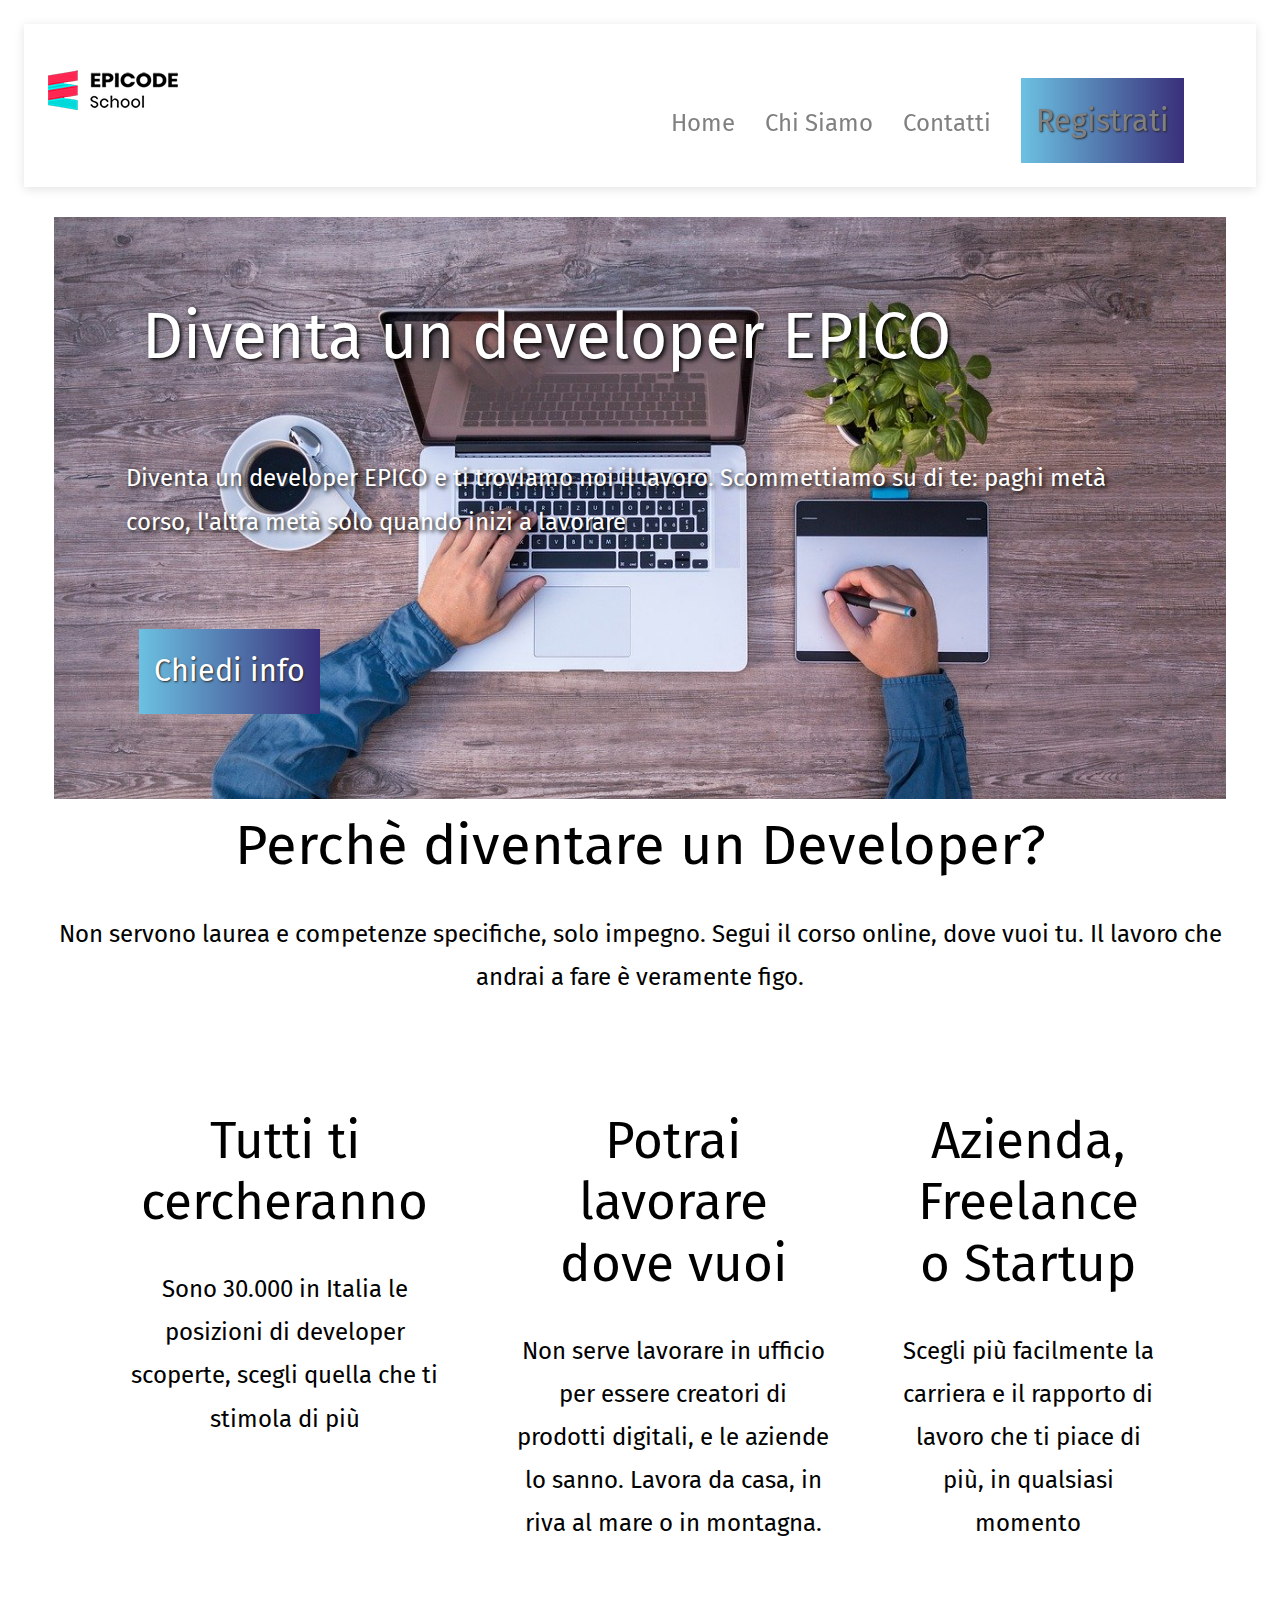
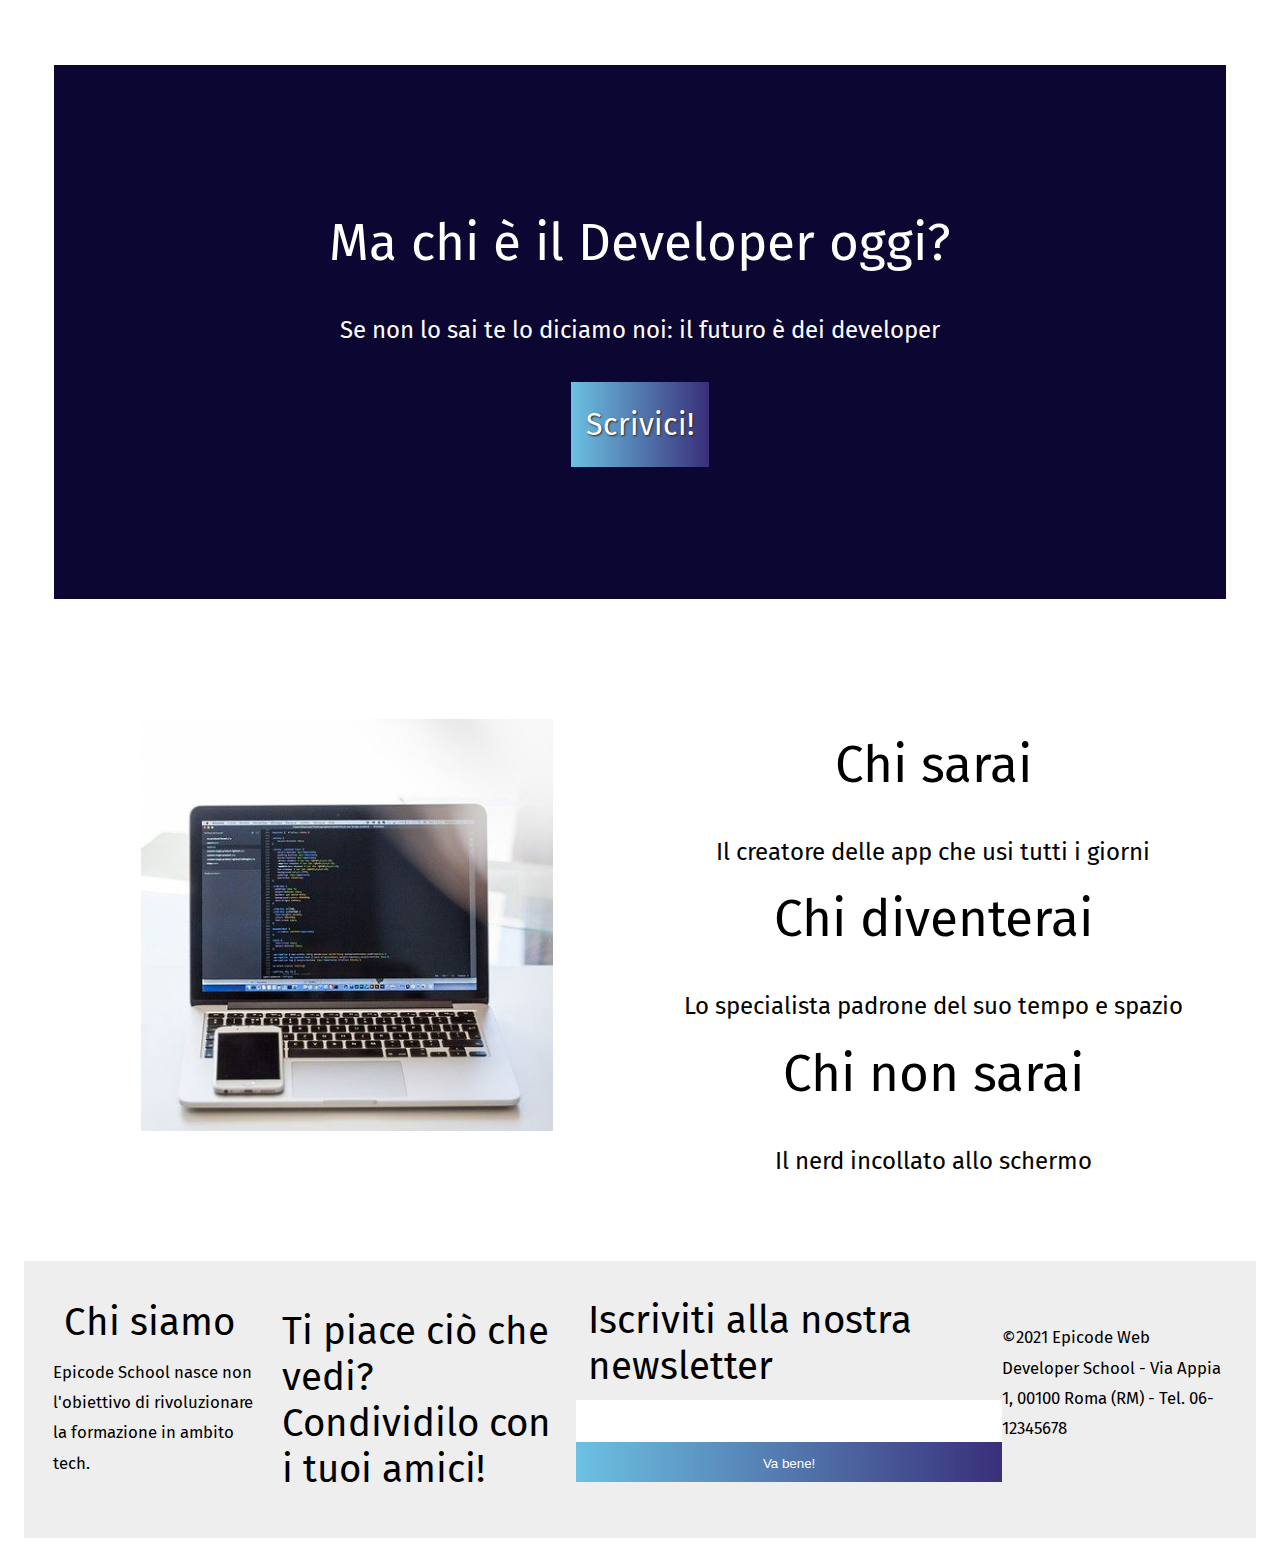
<file: index.html>
<!DOCTYPE html>
<html lang="en">
<head>
    <meta charset="UTF-8">
    <meta http-equiv="X-UA-Compatible" content="IE=edge">
    <meta name="viewport" content="width=device-width, initial-scale=1.0">
    <title>Epicode - Formazione Web Developer</title>
    <meta name="description" content="Epicode School: il punto di partenza per la tua professione di Developer">
    <link rel="stylesheet" href="css/reset.css">
    <link rel="stylesheet" href="css/stile.css">
    <link rel="preconnect" href="https://fonts.googleapis.com">
    <link rel="preconnect" href="https://fonts.gstatic.com" crossorigin>
    <link href="https://fonts.googleapis.com/css2?family=Fira+Sans&display=swap" rel="stylesheet">
    <link href="https://cdn.lineicons.com/3.0/lineicons.css" rel="stylesheet">

</head>
<body>
    
        <div class="container">
            <header>
                <div>
                    <a href="index.html" title="Homepage">
                        <img src="images/logo.png" alt="logo epicode">
                    </a>
                </div>
                <label for="menuButton" id="menuMobile">
                    <i class="lni lni-more-alt"></i>
                </label>
                <input type="checkbox" id="menuButton">
                <nav>
                    <ul>
                        <li><a href="index.html" title="Homepage">Home</a></li>
                        <li><a href="chi-siamo.html" title="Chi Siamo">Chi Siamo</a></li>
                        <li><a href="contatti.html" title="Contatti">Contatti</a></li>
                        <li><div class="pulsanti"><a href="" title="Registrati">Registrati</a></div></li>
                    </ul>
                </nav>
            </header>
        </div>

    
    <main>
        <div id="diventa">
            <h1>Diventa un developer EPICO</h1>
            <p>Diventa un developer EPICO e ti troviamo noi il lavoro. Scommettiamo su di te: paghi metà corso, 
                l'altra metà solo quando inizi a lavorare</p>
                <div class="pulsanti"><a href="">Chiedi info</a></div>
           </div> 

        <h2>Perchè diventare un Developer?</h2>
        <p>Non servono laurea e competenze 
            specifiche, solo impegno.
            Segui il corso online, dove vuoi tu.
            Il lavoro che andrai a fare è veramente figo.
        </p>

     <div class="boxes">
        <div class=box1>
            <i class="lni lni-comments"></i>

            <h3>Tutti ti cercheranno</h3>
            <p>Sono 30.000 in Italia le posizioni di developer
                scoperte, scegli quella che ti stimola di più
            </p>
        </div>

        <div class=box2>
            <i class="lni lni-map-marker"></i>
             <h3>Potrai lavorare dove vuoi</h3>
            <p>Non serve lavorare in ufficio per essere creatori 
                di prodotti digitali, e le aziende lo sanno. Lavora 
                da casa, in riva al mare o in montagna.
            </p>
        </div>


        <div class=box3>
            <i class="lni lni-consulting"></i>
            <h3>Azienda, Freelance o Startup</h3>
            <p>Scegli più facilmente la carriera e il rapporto di 
                lavoro che ti piace di più, in qualsiasi momento
            </p>
        </div>
    </div>

        <div class=box4>
            <h3>Ma chi è il Developer oggi?</h3>
            <p>Se non lo sai te lo diciamo noi: il futuro è dei 
                developer
            </p>
            <div class="pulsanti">Scrivici!</div>
        </div>

<aside> 
    <div>      
        <img src="images/notebook.jpg">
    </div>

    <div>
            <h3><i class="lni lni-happy"></i>  Chi sarai</h3>
                <p>Il creatore delle app che usi tutti i giorni</p>
  

            <h3><i class="lni lni-cool"></i>  Chi diventerai</h3>
            <p>Lo specialista padrone del suo tempo e spazio</p>

        
            <h3> <i class="lni lni-suspect"></i>  Chi non sarai</h3>
            <p>Il nerd incollato allo schermo</p>

    </div>

        </aside>

    </main>
    <footer>        
        <div>
        <h4>Chi siamo</h4>

        <p>Epicode School nasce non l'obiettivo
            di rivoluzionare la formazione in 
            ambito tech.
        </p>
        </div>

        <div>
        <h4>Ti piace ciò che vedi?
            Condividilo con i tuoi amici!
        </h4>

            <i class="lni lni-facebook-original"></i> 
            <i class="lni lni-linkedin-original"></i> 
            <i class="lni lni-instagram-filled"></i>
        </div>

        <div>
        <h4>Iscriviti alla nostra
            newsletter
        </h4>

        <div class="form">
            <input type="text" placeholder="" name="mail" required>

          <a href="http://www.google.com" target="_blank" id="scrivici">
            <input type="submit" value="Va bene!" name="vabene">
        </a>
        </div>
    </div>

 

        <p> &copy;2021 Epicode Web Developer School 
            - Via Appia 1, 00100 Roma (RM) - Tel. 
            06-12345678
        </p>
    </footer>

</body>
</html>
</file>
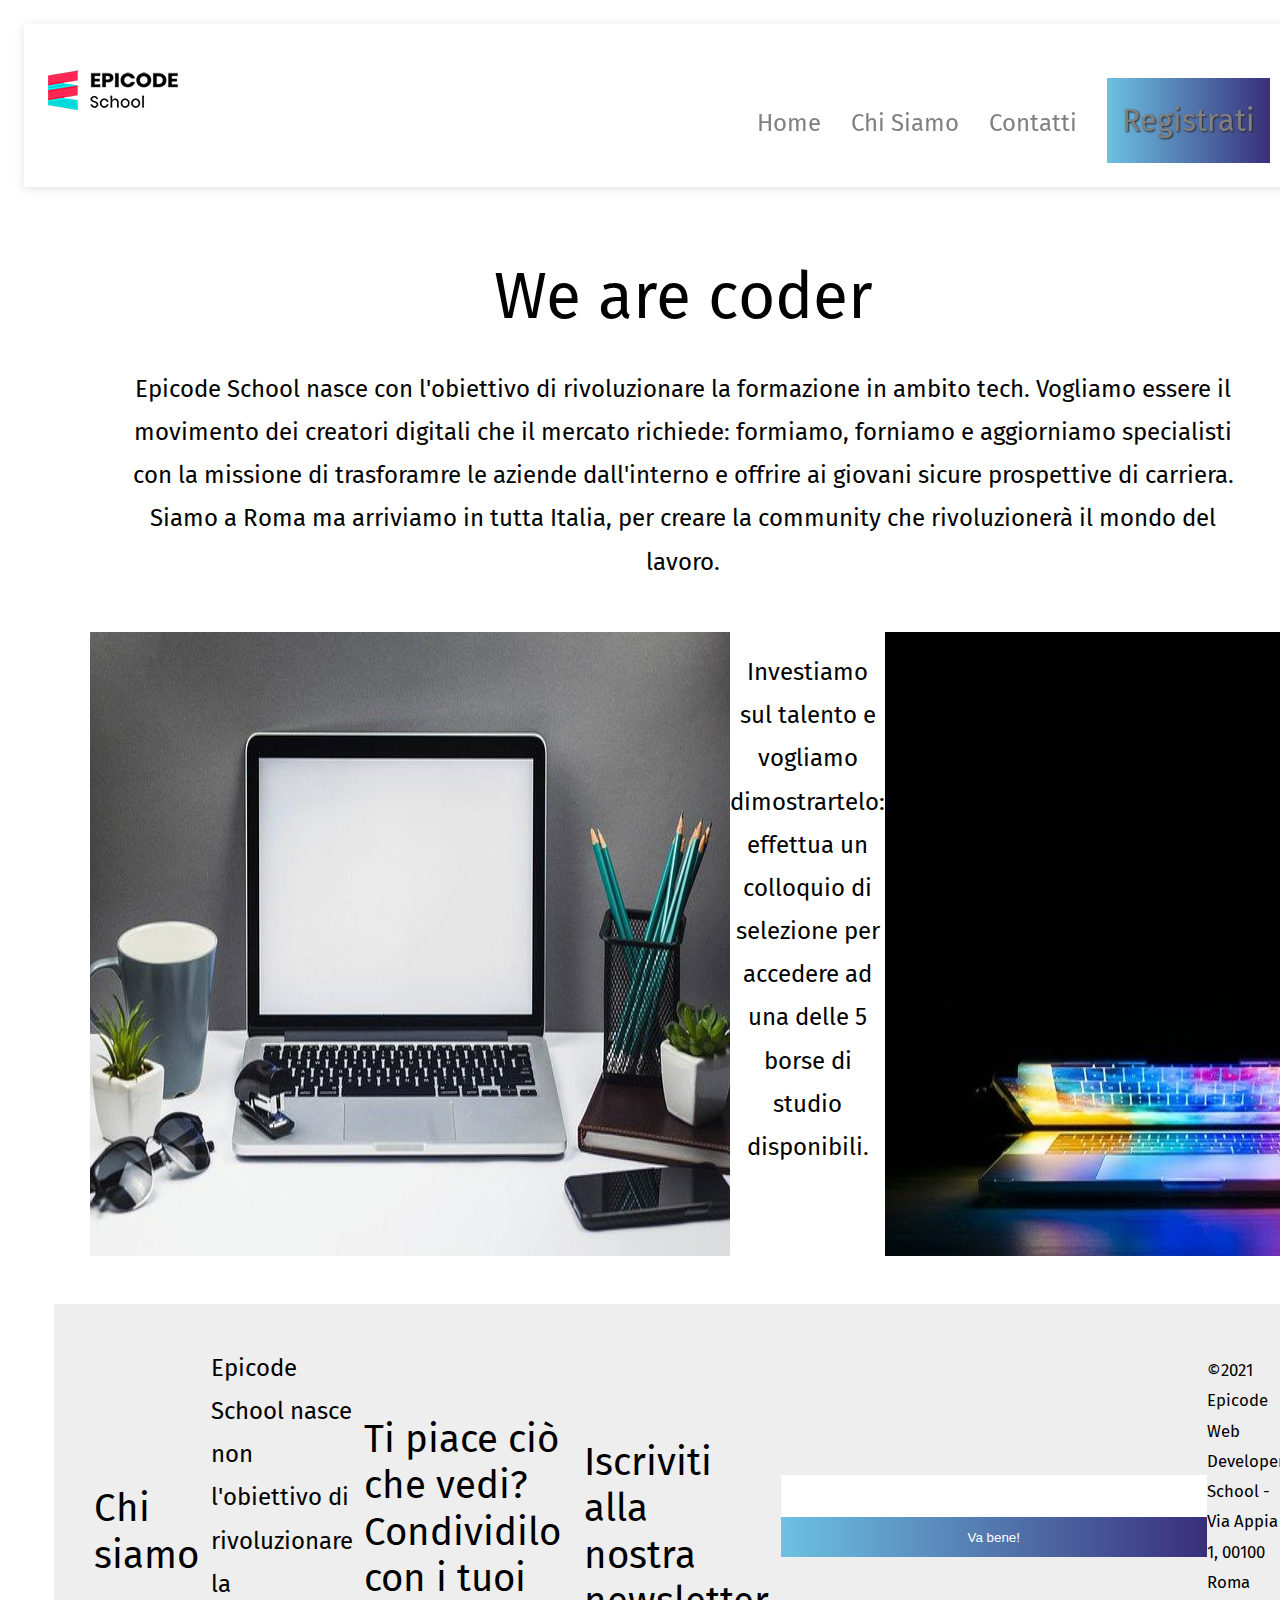
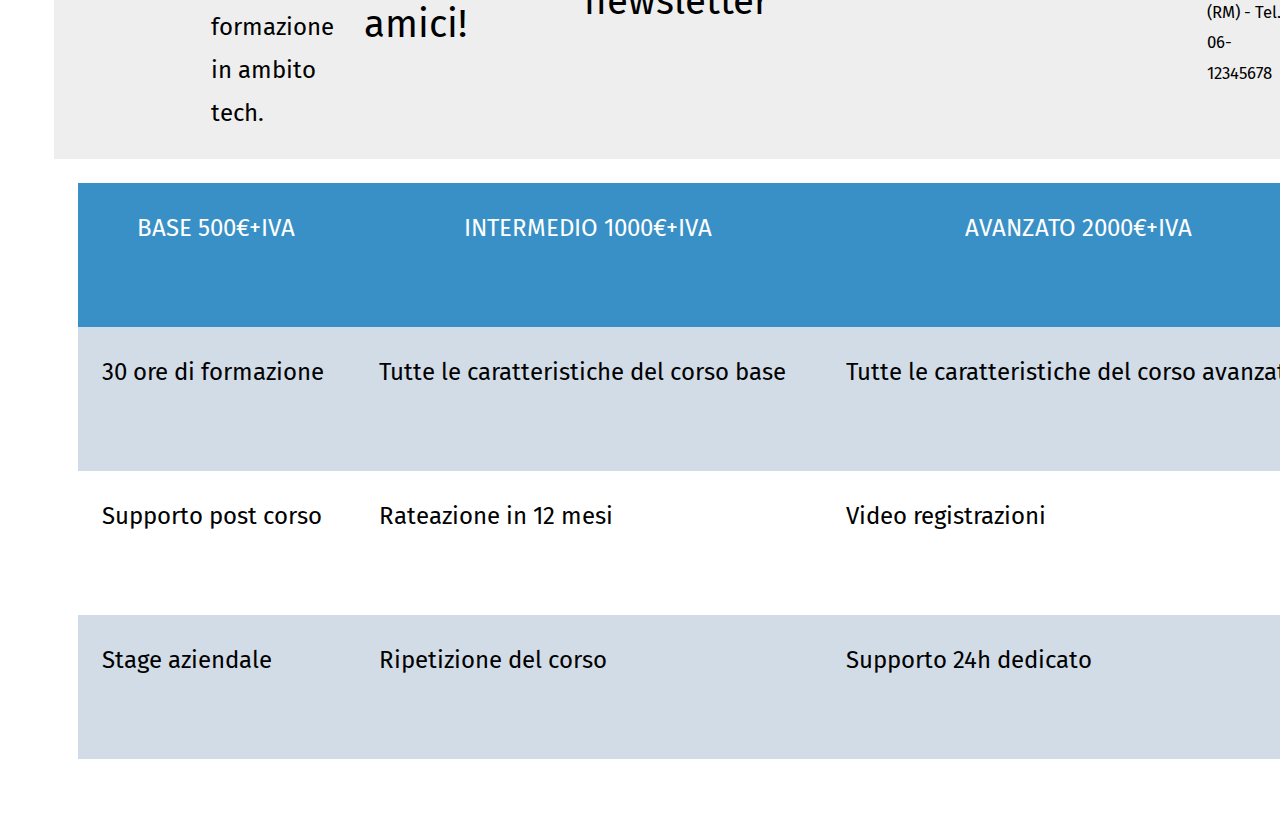
<file: chi-siamo.html>
<!DOCTYPE html>
<html lang="en">
<head>
    <meta charset="UTF-8">
    <meta http-equiv="X-UA-Compatible" content="IE=edge">
    <meta name="viewport" content="width=device-width, initial-scale=1.0">
    <title>Epicode - Formazione Web Developer | Chi siamo</title>
    <meta name="description" content="Epicode School: il punto di partenza per la tua professione di Developer">
    <link rel="stylesheet" href="css/reset.css">
    <link rel="stylesheet" href="css/stile.css">
    <link rel="preconnect" href="https://fonts.googleapis.com">
    <link rel="preconnect" href="https://fonts.gstatic.com" crossorigin>
    <link href="https://fonts.googleapis.com/css2?family=Fira+Sans&display=swap" rel="stylesheet">
    <link href="https://cdn.lineicons.com/3.0/lineicons.css" rel="stylesheet">

</head>
<body>
    
        <div class="container">
            <header>
                <div>
                    <a href="index.html" title="Homepage">
                        <img src="images/logo.png" alt="logo epicode">
                    </a>
                </div>
                <label for="menuButton" id="menuMobile">
                    <i class="lni lni-more-alt"></i>
                </label>
                <input type="checkbox" id="menuButton">
                <nav>
                    <ul>
                        <li><a href="index.html" title="Homepage">Home</a></li>
                        <li><a href="chisiamo.html" title="Chi Siamo">Chi Siamo</a></li>
                        <li><a href="contatti.html" title="Contatti">Contatti</a></li>
                        <li><div class="pulsanti"><a href="">Registrati</a></div></li>

                    </ul>
                </nav>
            </header>
        </div>




           
    
    <main>
        <div id="box1">
           <div> <h1>We are coder</h1>
            <p>
              Epicode School nasce con l'obiettivo di rivoluzionare la formazione in ambito
              tech. Vogliamo essere il movimento dei creatori digitali che il mercato richiede:
              formiamo, forniamo e aggiorniamo specialisti con la missione di trasforamre le 
              aziende dall'interno e offrire ai giovani sicure prospettive di carriera. Siamo
              a Roma ma arriviamo in tutta Italia, per creare la community che rivoluzionerà 
              il mondo del lavoro.
            </p>
             </div>
           </div> 


        <div id="boxfoto">
           <img src="images/foto1.jpg">
            <p>Investiamo sul talento e vogliamo dimostrartelo: effettua un colloquio di selezione
              per accedere ad una delle 5 borse di studio disponibili.
            </p>

        <img src="images/foto2.jpg">
            <p>Riceverai subito l'esito, quindi ti consigliamo di contattarci prima che le borse di
              studio si esauriscano: contattaci e candidati subito
            </p>
    </div>


          <table>
           <caption> <h4>Prezzi dei corsi</h4></caption>

            <tr class="d1">
              <th>Base 500&euro;	</th>
              <td>30 ore di formazione</td>
             </tr>
             <tr class="d2">
              <th>Intermedio 1000&euro;	</th>
              <td>Tutte le caratteristiche del corso base</td>
                </tr>
            <tr class="d3">
             <th>Avanzato 2000&euro;</th>
              <td>Tutte le caratteristiche del corso intermedio</td>	
            </tr>  
              <tr id="bianche">
              <th>Base 500&euro;	</th>
              <td>Supporto post corso</td>
            </tr>
              <tr id="bianche">
              <th>Intermedio 1000&euro;	</th>
              <td>Rateazione in 12 mesi</td>
            </tr>
              <tr id="bianche">
             <th>Avanzato 2000&euro;</th>
              <td>Video registrazioni</td>	
            </tr>
            <tr class="d1">
              <th>Base 500&euro;	</th>
              <td>Stage aziendale</td>
             </tr>
             <tr class="d2">
              <th>Intermedio 1000&euro;	</th>
              <td>Ripetizione del corso</td>
                </tr>
                <tr class="d3">   
             <th>Avanzato 2000&euro;</th>
              <td>Supporto 24h dedicato</td>	
                </tr>
          </table> 
          
           <table id="prezzi">
            <thead>
              <tr>
                <th>BASE 500&euro;+IVA</th>
                <th>INTERMEDIO 1000&euro;+IVA</th>
                <th>AVANZATO 2000&euro;+IVA</th>
              </tr>
            </thead>
            <tbody>
              <tr>
                <td>30 ore di formazione</td>
                <td>Tutte le caratteristiche del corso base</td>
                <td>Tutte le caratteristiche del corso avanzato</td>
              </tr>
              <tr id="bianche">
                <td>Supporto post corso</td>
                <td>Rateazione in 12 mesi</td>
                <td>Video registrazioni</td>
              </tr>
              <tr>
                <td>Stage aziendale</td>
                <td>Ripetizione del corso</td>
                <td>Supporto 24h dedicato</td>
              </tr>
             
            </tbody>
           </div>


    </main>
    <footer>        

        <h4>Chi siamo</h4>

        <p>Epicode School nasce non l'obiettivo
            di rivoluzionare la formazione in 
            ambito tech.
        </p>

        <h4>Ti piace ciò che vedi?
            Condividilo con i tuoi amici!
        </h4>

            <i class="lni lni-facebook-original"></i> 
            <i class="lni lni-linkedin-original"></i> 
            <i class="lni lni-instagram-filled"></i>

        <h4>Iscriviti alla nostra
            newsletter
        </h4>

        <div class="form">
            <input type="text" placeholder="" name="mail" required>
          

          <a href="http://www.google.com" target="_blank" id="scrivici">
            <input type="submit" value="Va bene!" name="vabene">
        </a>

        </div>

        <p> &copy;2021 Epicode Web Developer School 
            - Via Appia 1, 00100 Roma (RM) - Tel. 
            06-12345678
        </p>
    </footer>

</body>
</html>
</file>
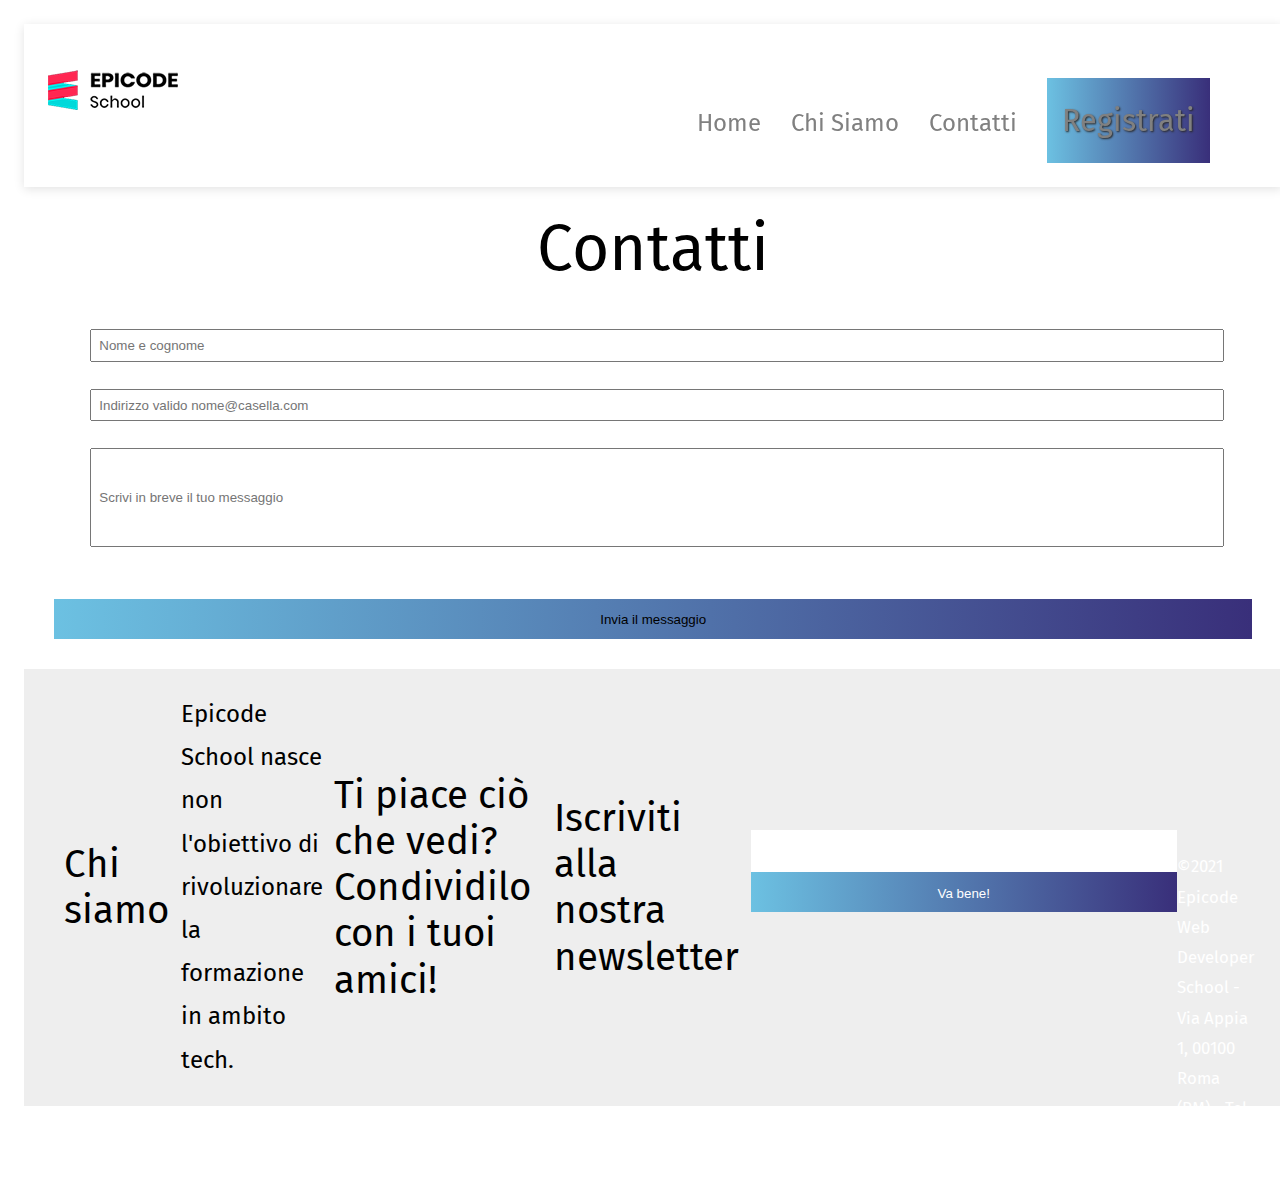
<file: contatti.html>
<!DOCTYPE html>
<html lang="en">
<head>
    <meta charset="UTF-8">
    <meta http-equiv="X-UA-Compatible" content="IE=edge">
    <meta name="viewport" content="width=device-width, initial-scale=1.0">
    <title>Epicode - Formazione Web Developer</title>
    <meta name="description" content="Epicode School: il punto di partenza per la tua professione di Developer">
    <link rel="stylesheet" href="css/reset.css">
    <link rel="stylesheet" href="css/stile.css">
    <link rel="preconnect" href="https://fonts.googleapis.com">
    <link rel="preconnect" href="https://fonts.gstatic.com" crossorigin>
    <link href="https://fonts.googleapis.com/css2?family=Fira+Sans&display=swap" rel="stylesheet">
    <link href="https://cdn.lineicons.com/3.0/lineicons.css" rel="stylesheet">

</head>
<body>
    
        <div class="container">
            <header>
                <div>
                    <a href="index.html" title="Homepage">
                        <img src="images/logo.png" alt="logo epicode">
                    </a>
                </div>
                <label for="menuButton" id="menuMobile">
                    <i class="lni lni-more-alt"></i>
                </label>
                <input type="checkbox" id="menuButton">
                <nav>
                    <ul>
                        <li><a href="index.html" title="Homepage">Home</a></li>
                        <li><a href="chi-siamo.html" title="Chi Siamo">Chi Siamo</a></li>
                        <li><a href="contatti.html" title="Contatti">Contatti</a></li>
                        <li><div class="pulsanti"><a href="" title="Registrati">Registrati</a></div></li>
                    </ul>
                </nav>
            </header>
        </div>

    
    <main>


    <h1>Contatti</h1>

      <div class="contatti">
        <input type="text" placeholder="Nome e cognome" name="nome" required>
        <input type="text" placeholder="Indirizzo valido nome@casella.com" name="mail" required>
        <input type="text" id="note" placeholder="Scrivi in breve il tuo messaggio" name="note" required>

      </div>
      <input type="submit" a href="http://www.google.com" target="_blank" value="Invia il messaggio" name="invia"></a>















    </main>


</body>

<footer>        

  <h4>Chi siamo</h4>

  <p>Epicode School nasce non l'obiettivo
      di rivoluzionare la formazione in 
      ambito tech.
  </p>

  <h4>Ti piace ciò che vedi?
      Condividilo con i tuoi amici!
  </h4>

      <i class="lni lni-facebook-original"></i> 
      <i class="lni lni-linkedin-original"></i> 
      <i class="lni lni-instagram-filled"></i>

  <h4>Iscriviti alla nostra
      newsletter
  </h4>

  <div class="form">
      <input type="text" placeholder="" name="mail" required>
    
    <a href="http://www.google.com" target="_blank" id="scrivici">
      <input type="submit" value="Va bene!" name="vabene">
  
</div>



  </div>

  <p> &copy;2021 Epicode Web Developer School 
      - Via Appia 1, 00100 Roma (RM) - Tel. 
      06-12345678
  </p>
</footer>

</html>
</file>
<file: css/stile.css>
/* IMPOSTAZIONI GENERALI */

/* ++++++++++++++++INDEX++++++++++++++++ */

html{
    display: flex;

}

body {
    background-color: white;
    color: #000;
    font-size:  1.5rem;
    line-height: 1.8;
    margin: 0 auto;
    padding: 1em;
    font-family: 'Fira Sans', sans-serif;
    box-sizing: border-box;
    text-align: center;
}



h1 {
    width: 100%;
    font-size: 4rem;
    line-height: 1em;
    margin-bottom: 0.3em;
    box-sizing: border-box;

}
h2 {
    font-size:3.5rem;
    line-height: 1.1em;
    margin: 0.3em 0.2em;
text-align: center;
}
h3 {
    font-size:3.2rem;
    line-height: 1.2em;
    margin: 0.3em;
    text-align: center;

}
h4 {
    font-size:2.4rem;
    line-height: 1.2em;
    margin: 0.3em;
    text-align: center;
}

main p {
    padding-top: 0.8em;
}


/* HEADER */


.container {
    width: auto;
    margin: 0 auto;
}

header {
    background-color: white;
    box-shadow: 0 2px 10px rgb(226, 226, 226);
    padding: 1em;
    position: sticky;
    top: 0;
    display: flex;
    flex-wrap: wrap;
    justify-content: space-between;
    align-items: center;
}




input#menuButton {
    display: none;

}

input#menuButton:checked ~ nav {
    height:200px;

} 

@media screen and (max-width: 768px) {
    header nav {
        height: 0;
        overflow: hidden;
        position: relative;
        width: 100%;
        transition: height 0.5s ease-out;

    }
}

@media screen and (min-width: 768px) {



    #menuMobile {
        display: none;
    }

    header nav ul {
        margin-right: 2em;
    }

    header nav ul li {
        display: inline-block;
        margin: 0 0 0 1em;
    }

    header nav ul li a {
        text-decoration: none;
        color: grey;
    }

    header nav ul li a:last-child { /* SE ul:last child NON VA SE ul li a:last child (SBAGLIATO) MA FUNZIONA PERO' RENDE BIANCHI ANCHE GLI ALTRI li. LASCIATO GRIGIO DI PROPOSITO  */
        text-decoration: none;
/*         color: white;
 */     
        width: fit-content;
        height: fit-content;

    }

main #diventa h1 {
margin: 1em;
    }
main #diventa p {
    margin:2em;
    }
   
    main #diventa .pulsanti {
    margin: 2em;
     }
    
.boxes {
    width:auto;
    height: fit-content;
    display: flex;
    flex-wrap: nowrap;
}


aside {
    width: 100%;
    height: auto;
    display: flex;
    flex-wrap: nowrap;
    box-sizing: border-box;
vertical-align: text-bottom;
}

aside div {
    width: 50%;
    height: auto;
}

aside div h3 .lni {
    font-size: 1em;
}

footer {
    width: 33%;
    height: auto;
    display: flex;
    flex-wrap: nowrap;
    box-sizing: border-box;
vertical-align: text-bottom;
}

footer .form{
    width: auto;
}

footer p{
    display: flex;
    flex-wrap: wrap;
}



main #boxfoto{
    width: 100%;
    display: flex;
    flex-wrap: nowrap;
    vertical-align: text-bottom;
}

main #boxfoto .foto{
width: 25%;
}

table {
display: none;
}

#prezzi{
    margin: 1em;
    display: table;
    
  }


}



#diventa {
    color:white;
    width: auto;
    height: auto;
    background-image: url(../images/banner.jpg);
    background-position: center;
    background-size: cover;
    background-repeat: no-repeat;
    object-fit:cover;
    margin: 0 auto;
    padding: 1em;
    text-align: left;
    box-sizing: border-box;
    box-shadow: #d3d3d3;
    text-shadow: 2px 2px 4px black;
    } 


#diventa p{
    padding: 1em 0;
}

#diventa .pulsanti {
    margin-left: 0;
}

#diventa .pulsanti a {
    margin-left: 0;
    width: fit-content;
    height: fit-content;
    color: white;
}


.pulsanti {
    color:white;
    border: none;
    outline: none;
    font-size: 1.9rem;
    text-shadow: 1px 1px 2px rgb(41,40,40);
    background: rgb(108,193,226);
    background: linear-gradient(90deg, rgba(108,193,226,1) 0%, rgba(57,47,122,1) 100%);
    box-shadow: 0 0 0 0 rgba(0,0,0,0,1);
    animation: pulse 2s infinite;
    width: fit-content;
}

@keyframes pulse {
    0% {
        box-shadow: 0 0 0 0 rgba(0,0,0, 0.7);
    }

    50% {
        box-shadow: 0 0 0 10px rgba(0,0,0, 0);

    }

    100% {
        box-shadow: 0 0 0 0 rgba(0,0,0, 0);

    }



}









/* MAIN */

main {
    margin: 0 auto;
    padding: 30px;
}

main img {
    width: 80%;
    margin: 0 auto;
    display: flex;
    flex-basis: auto;
}


main div {
margin : 2em 1.5em;

}

main div .lni {
    font-size: 2.5em;
}






body .lni {
    color: red;
    font-size: 2em;
}



 main section div  {
    margin: 1.5em 1em;
    width: 100%;
    display: flex;
	flex-direction: row;
	flex-wrap: wrap;
	justify-content: space-evenly;
	align-items:baseline;
	align-content: space-between;
} 

main .lni{
    font-size: 1em;

}

 


.box4 {
    margin: 3em auto;
    background-color: #0c0633;
    color: white;
    padding: 5.5em 1em;
    text-align: center;
}

.pulsanti
    {
        width: fit-content;
        text-align: center;
        padding: 0.5em;
        margin: auto;
        margin-top: 1em;
        background: rgb(108,193,226);
    background: linear-gradient(90deg, rgba(108,193,226,1) 0%, rgba(57,47,122,1) 100%);
 }




/* FOOTER */



footer {
    color:black;
    width: 100%;
    height: auto;
    background-color: rgb(238, 238, 238);
    object-fit:cover;
    margin: auto;
    padding: 1em 1.2em;
    box-sizing: border-box;
    text-align: left;
    align-items: center;
   }

 footer div .lni {
    font-size: 1.5em;
}


footer h4{
    text-align: left;

}

footer p:last-child {
    font-size:0.7em;
    margin-bottom: 2em;
}

footer .form input, a {
    width: 100%;
    height: 3em;
    color: white;
    margin: 0 auto;
    display: flex;
    flex-direction: column;
    align-content:center;
    text-decoration: none;
    border: none;
   
} 

.form{
    margin: auto;
    width: 80%;
    height: auto;
    display: flex;
    flex-wrap: wrap;
    justify-content: center;
    text-align: left;
}


footer input[type="submit"] {
    width: 100%;
    height: 3em;
    box-sizing: border-box;
    padding: 1em 14em;
    background: rgb(108,193,226);
    background: linear-gradient(90deg, rgba(108,193,226,1) 0%, rgba(57,47,122,1) 100%);
    text-align: center;
}



/* RESPONSIVE */

/* --APPUNTI-- */
/* default mobile, poi con media query: tablet e pc */

/* BOTTONE CHIEDI INFO: scale x scalare e opacità per renderlo
 trasparente, aumentare bordo e poi dissolvenza 

link menu rossi e sottolineati al passaggio


MOBILE E TABLET ci vuole comunque header e footer 
*/

/* ++++++++++++++++CHI SIAMO++++++++++++++++ */




table {
    background-color: #d2dce7 ;
    color: black;
margin: auto;
text-align: left;
}

tr th {
    height: 4em;
    background-color: #3990c6;
    color: white;
    padding: 1em; 
text-align: center;

}
tr td {
    height: 4em;
    padding: 1em; 
 
}

#bianche {
    background-color: white;
}


#prezzi{
        width: 100%;
        background-color: #d2dce7;
        color: #000000; 
}




/* ++++++++++++++++CONTATTI++++++++++++++++ */

.contatti input {
    width: 100%;
    height: 2em;
    display: block;
    margin-top: 2em;
}

#note {
    height: 7em;
}

.contatti input::placeholder{
text-align: left;
padding-left: 0.4em;
}

input[type="submit"] {
    width: 100%;
    height: 3em;
    border: none;
    box-sizing: border-box;
    padding: 1em 14em;
    background: rgb(108,193,226);
    background: linear-gradient(90deg, rgba(108,193,226,1) 0%, rgba(57,47,122,1) 100%);
    text-align: center;
}
</file>
